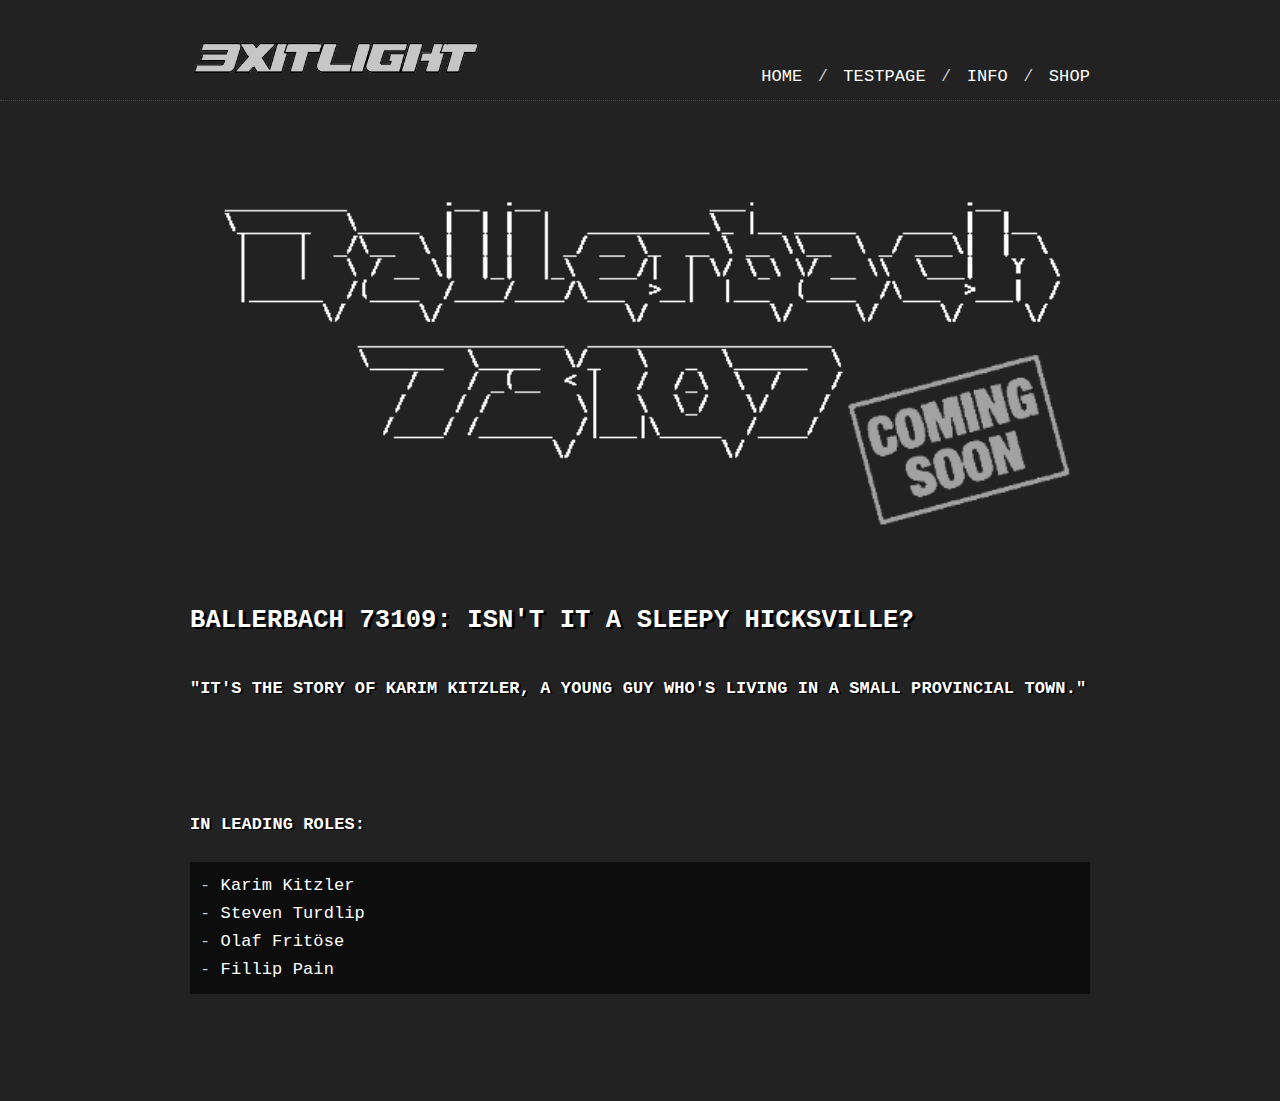
<file: index.html>
<!-- 3XITLIGHT 2019 -->

<!DOCTYPE html>
<html>
<head>
    <title>## B A L L E R B A C H ##</title>
    <link rel="banner" href="https://pornhub.com">
    <link rel="stylesheet" type="text/css" href="css/style.css" media="screen">
</head>

<body>

    <!--HEADER SECTION -->

            <div id="header" class="header">
                <div class="logodiv">
                    <a href="index.html"><img class="banner" src="images/3xit-banner.png" /></a>

                    <div class="filter">
                    <a href="index.html">HOME</a>

                    <span class="footdogs">  / </span>
                    <a href="testpage/index.html">TESTPAGE</a>

                    <span class="footdogs">  / </span>
                    <a href="info/index.html">INFO</a>

                    <span class="footdogs">  / </span>
                    <a href="shop/index.html">SHOP</a>



                    </div>
                </div>
            </div>


        <div id="content">

        <div id="page">

            <!--CONTENT -->

                    <img src="images/Ballerbach-soon.png"> </img>
                    <div id="list">
                      <br>
                <!--  <div class="title"> -->
              <a><h2> BALLERBACH 73109: ISN'T IT A SLEEPY HICKSVILLE?</h2></a>

                </div>

                <div id="post">
              <a>   <h4>"IT'S THE STORY OF KARIM KITZLER, A YOUNG GUY WHO'S LIVING IN A SMALL PROVINCIAL TOWN."</h4> </a>
                <br>
                <br>

         <p> </p>
             <a> <h4> IN LEADING ROLES:</h4> </a>
                  <p class="description">
                - <a href="karimkitzler.html" target="_blank"> Karim Kitzler</a><br>
                - <a href="steventurdlip.html" target="_blank"> Steven Turdlip</a><br>
                - <a href="olaffritoese.html" target="_blank"> Olaf Fritöse</a><br>
                - <a href="fillippain.html" target="_blank"> Fillip Pain</a>
                </p>


                  <br>
                  <br>

                </div>
            </div>
                </div>


</body>
</html>
</file>
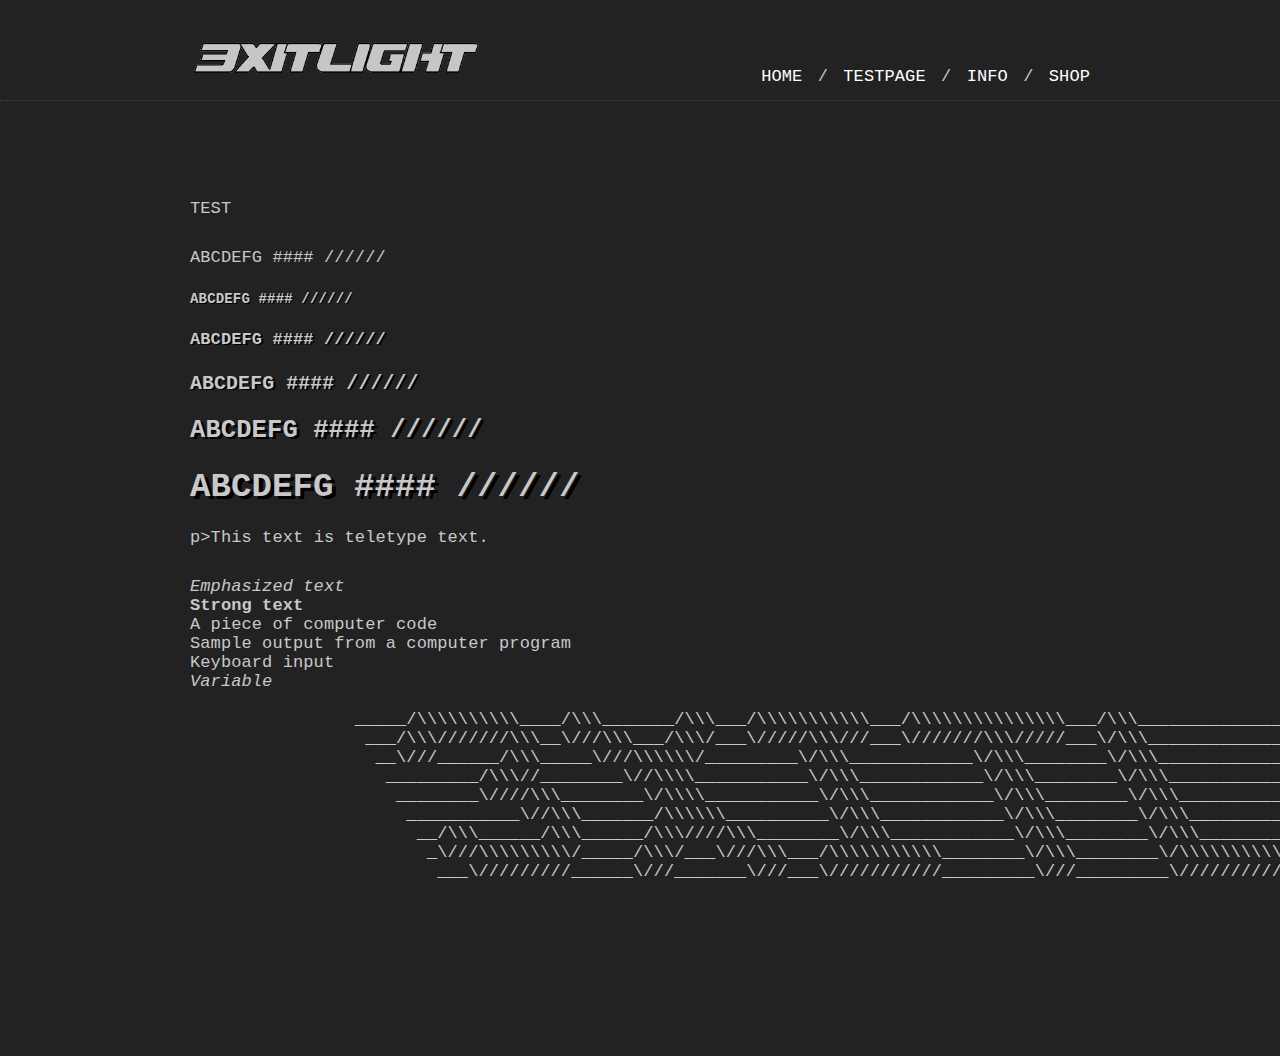
<file: testpage/index.html>
<!-- 3XITLIGHT 2019 -->

<!DOCTYPE html>
<html>
<head>
    <title>## B A L L E R B A C H ##</title>
    <link rel="banner" href="https://pornhub.com">
    <link rel="stylesheet" type="text/css" href="../css/style.css" media="screen">
</head>

<body>

    <!--HEADER SECTION -->

            <div id="header" class="header">
                <div class="logodiv">
                    <a href="index.html"><img class="banner" src="../images/3xit-banner.png" /></a>

                    <div class="filter">
                    <a href="../index.html">HOME</a>

                    <span class="footdogs">  / </span>
                    <a href="../testpage/index.html">TESTPAGE</a>

                    <span class="footdogs">  / </span>
                    <a href="../info/index.html">INFO</a>

                    <span class="footdogs">  / </span>
                    <a href="../shop/index.html">SHOP</a>


              
              
              
                                  </div>
                              </div>
                          </div>
                          
                      <div id="content">

						<div id="page">
                          
                          
                                <br>
                                <br>
                             <p> TEST</p>
                             <summary> ABCDEFG #### ////// <summary>
                              <h5>  ABCDEFG #### ////// </h5>
                              <h4>  ABCDEFG #### ////// </h4>
                              <h3>  ABCDEFG #### ////// </h3>
                              <h2>  ABCDEFG #### ////// </h2>
                              <h1>  ABCDEFG #### ////// </h1>
              
                              p><tt>This text is teletype text.</tt></p>
                              <em>Emphasized text</em><br>
                              <strong>Strong text</strong><br>
                              <code>A piece of computer code</code><br>
                              <samp>Sample output from a computer program</samp><br>
                              <kbd>Keyboard input</kbd><br>
                              <var>Variable</var>
                              <pre>
              
                _____/\\\\\\\\\\____/\\\_______/\\\___/\\\\\\\\\\\___/\\\\\\\\\\\\\\\___/\\\_______________/\\\\\\\\\\\______/\\\\\\\\\\\\___/\\\________/\\\___/\\\\\\\\\\\\\\\_
                 ___/\\\///////\\\__\///\\\___/\\\/___\/////\\\///___\///////\\\/////___\/\\\______________\/////\\\///_____/\\\//////////___\/\\\_______\/\\\__\///////\\\/////__
                  __\///______/\\\_____\///\\\\\\/_________\/\\\____________\/\\\________\/\\\__________________\/\\\_______/\\\______________\/\\\_______\/\\\________\/\\\_______
                   _________/\\\//________\//\\\\___________\/\\\____________\/\\\________\/\\\__________________\/\\\______\/\\\____/\\\\\\\__\/\\\\\\\\\\\\\\\________\/\\\_______
                    ________\////\\\________\/\\\\___________\/\\\____________\/\\\________\/\\\__________________\/\\\______\/\\\___\/////\\\__\/\\\/////////\\\________\/\\\_______
                     ___________\//\\\_______/\\\\\\__________\/\\\____________\/\\\________\/\\\__________________\/\\\______\/\\\_______\/\\\__\/\\\_______\/\\\________\/\\\_______
                      __/\\\______/\\\______/\\\////\\\________\/\\\____________\/\\\________\/\\\__________________\/\\\______\/\\\_______\/\\\__\/\\\_______\/\\\________\/\\\_______
                       _\///\\\\\\\\\/_____/\\\/___\///\\\___/\\\\\\\\\\\________\/\\\________\/\\\\\\\\\\\\\\\___/\\\\\\\\\\\__\//\\\\\\\\\\\\/___\/\\\_______\/\\\________\/\\\_______
                        ___\/////////______\///_______\///___\///////////_________\///_________\///////////////___\///////////____\////////////_____\///________\///_________\///________
              
              
              
              
                              </pre>
              
              
              
                              </div>
              
              
                          </div>
              
              
              
              
                </div>


</body>
</html>
</file>
<file: css/style.css>
/* 3XITLIGHT 2019 */

@font-face 		{
				font-family: 'Share Tech Mono';
				src: url('https://73109-ballerbach.github.io/fonts/font.eot');
				src: local('☺'), url('https://73109-ballerbach.github.io/fonts/font.woff') format('woff'), url('https://73109-ballerbach.github.io/fonts/font.ttf') format('truetype'), url('https://73109-ballerbach.github.io/fonts/font.svg') format('svg');
				}

body            {letter-spacing: 0.1px; padding: 0; margin: 0; font-family: 'Share Tech Mono', Monospace, Courier;
                font-weight: 400; font-size: 17px; color: #c8c8c8; background: #222;}
html            {-webkit-font-smoothing: antialiased;-moz-osx-font-smoothing: grayscale;}
pre             {padding: 0; margin: 0 0 50px 0;}
ul              {padding: 0;}
span            {padding: 0; margin: 0 10px 0 0;}
li              {margin: 15px 0; padding: 0; list-style: none;}
a               {text-decoration: none; color: #fff;}
a:hover         {color: #fff; text-decoration: underline;}
p               {padding: 0; margin: 10px 0 30px 0;}
img             {width: 900px; max-width: 900px; margin-bottom: 20px;}
#page           {max-width: 900px; margin: auto; padding: 0 20px;}
#content        {max-width:100%; margin: auto;}
#footer 		{max-width: 900px; margin:auto; margin-top: 55px;}
.header			{height: 100px; width: 100%; margin: auto; margin-bottom: 50px; border-bottom: dotted 1px #444;}
.logodiv 		{max-width: 900px; margin:auto; padding: 0 20px;}
.logo			{width: 41px; margin: auto; margin-top: 10px; border: solid 1px #FFF;}
.banner		{width: 300px; margin: 0px; margin-top: 0px;}
#list           {margin-bottom: 50px;}
#post           {max-width: 900px; margin-bottom: 20px; margin-top: -10px; line-height: 28px;}
.categories		{max-width: 300px; right:0; margin: 40px 60px 0 0; position: fixed; background: #222;
				text-align: right; z-index: 0;}
@media 			all and (max-width: 1000px) and (min-width: 20px) {
.categories 	{visibility: hidden;}
.catbox			{visibility: hidden;}
}
.catbox			{width: 300px; height: 160px; right:0; margin:0; position: absolute; background: #222;
				display: block; z-index: 999;}
.footdogs       {margin:0 5px}
.tag            {color: #c8c8c8;}
.notification   {color: #222; background: #fff;}
.important      {margin-left: -18px;}
.title          {display: inline-block; margin-bottom: 20px; margin-top: 20px; color: #FFF;}
.shoptitle      {display: inline-block; margin-bottom: 20px; margin-top: 20px; position: fixed;}
.subtitle       {display: inline-block; margin: 20px 0; color: #FFF;}
.code           {max-width: 900px; background: #1f1f1f; padding: 20px; margin:10px 0 30px 0; display:inline-block;}
.shop           {max-width: 900px; margin: -10px 0 40px 0;}
.codesmall      {background: #1f1f1f; display:inline-block;}
.filter         {display:block; margin-bottom: 20px; margin-top: -58px; text-align: right;}
.description    {background: #0D0D0D; padding: 10px 0 10px 10px; margin-top: 0px;}
.videowrapper   {position: relative; padding-bottom: 56.45%; height: 0;}
video 			{max-width: 100%}

@media 			only screen and (max-width: 900px)
{
img 			{width: 100%;}
body			{font-size: 19px;}
}

h5 {
  text-shadow: 1px 1px black;
}

h4 {
  text-shadow: 2px 1px black;
}

h3 {
  text-shadow: 2px 1px black;
}

h2 {
  text-shadow: 3px 2px black;
}

h1 {
  text-shadow: 4px 3px black;
}
</file>
